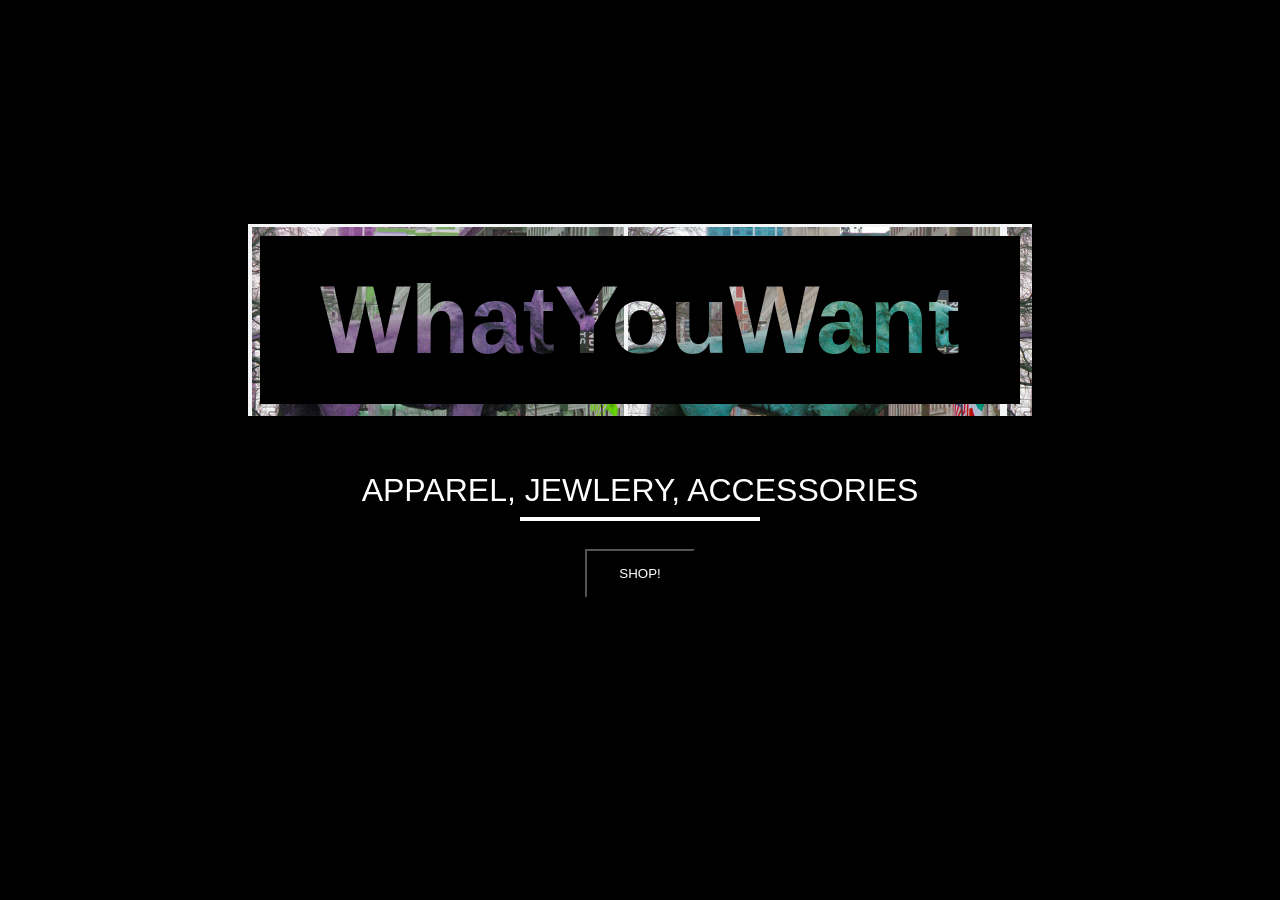
<file: WhatYouWant/WhatYouWant/index.html>
<!DOCTYPE html>
<html lang="en" dir="ltr">
  <head>
    <meta charset="utf-8">
    <meta name="title" content="WhatYouWant - Clothing Merchandise store for shoes, clothing, apparel, accessories, and jewlery">
    <meta name="description" content="WhatYouWant is an online distributor that specializes in fashion retail, jewlery, and hardgoods">
    <link rel="icon" href="icon-0326.jpg" type="image/x-icon">
    <link rel="stylesheet" href="indexstyle1.css">
    <title>WhatYouWant</title>
  </head>
  <body>
    <div class="wrapper">
      <div class="clip-text clip-text_one">WhatYouWant</div>
      <p class="title">Apparel, Jewlery, Accessories</p>
      <button type="button" onclick="window.location.href='WUWhome.html'">SHOP!</button>
    </div>
</file>
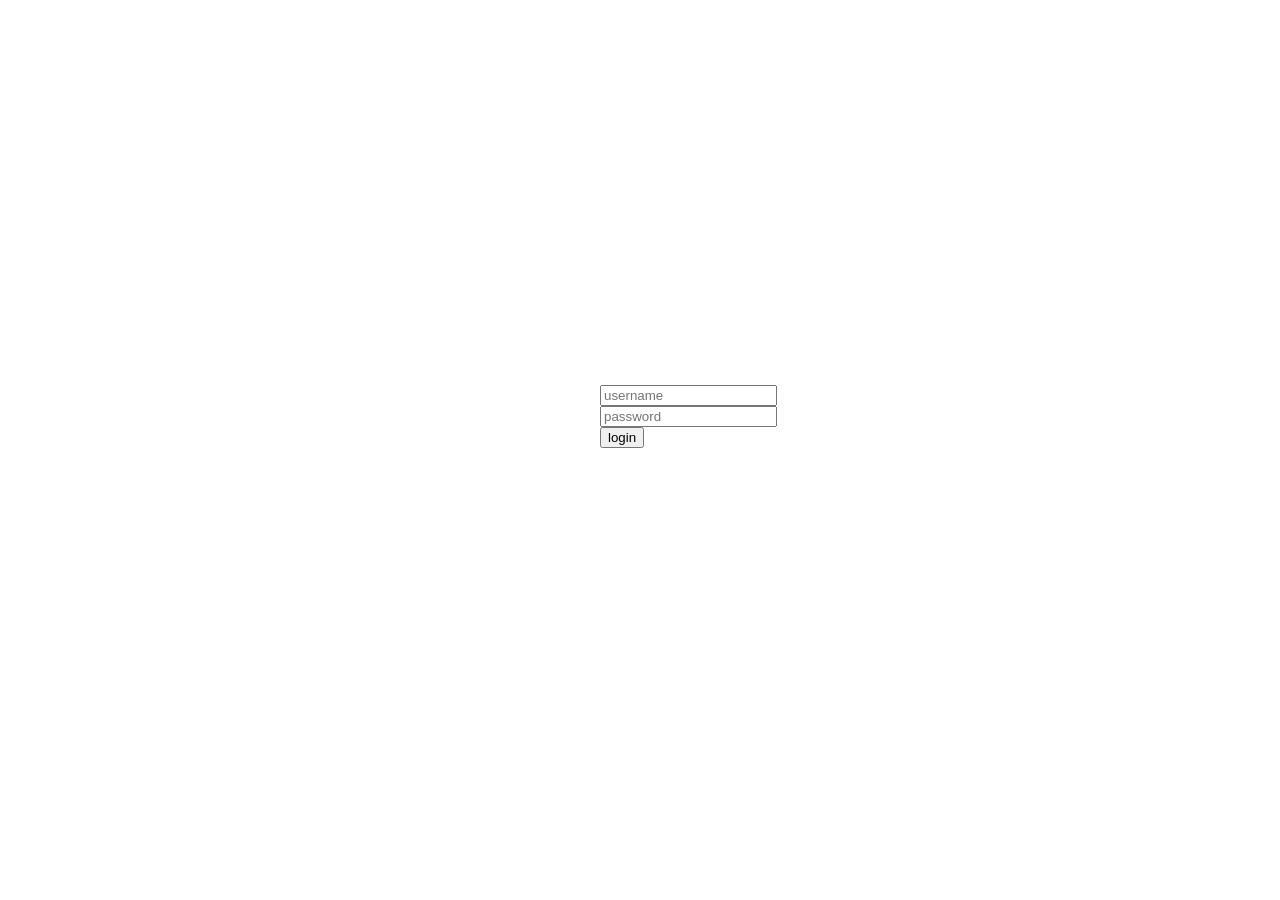
<file: login.html>
<html>
  <meta charset="utf-8">
  <title>Login</title>

  <style type='text/css' rel='stylesheet'>

    .body {
      position: fixed;
      width: 100%;
      top: -20px;
      right: -40px;
      background-image: url(https://images.pexels.com/photos/956981/milky-way-starry-sky-night-sky-star-956981.jpeg?auto=compress&cs=tinysrgb&dpr=1&w=500)
      background-size: cover;
      -webkit-filter: blur(0px);
    }

    .head {
      position: absolute;
      top: calc(50% - 35px);
      left: calc(50% - 255px);
    }

    .header div {
      float: left;
      color: white;
      font-size: 40px;
      font-weight: 200;
    }

    .header div span {

    }

    .login {
      position: absolute;
      top: calc(50% - 75px);
      left: calc(50% - 50px);
      height: 150px;
      width: 350px;
      padding: 10px;
    }

    .login input [type="text"] {
      width: 250px;
      height: 30px;
      background: transparent;
      border-radius: 2px;
      font-size: 16px;
      font-weight: 400;
      padding: 4px;
    }

    .login input [type=password] {
      width: 250px;
      height: 30px;
      background: transparent;
      border-radius: 2px;
      font-size: 16px;
      font-weight: 400;
      padding: 4px;
    }
    .login input [type=button] {
      width: 260px;
      height: 35px;
      cursor: pointer;
      border-radius: 2px;
      font-size: 16px;
      font-weight: 400;
      padding: 6px;
      margin-top: 10px;
    }
    .login input [type=button]:hover {
      opacity: 0.8;
    }

    .login input [type=button]:active {
      opacity: 0.6;
    }

    .login input [type=text]:focus {
      outline: none;
      border: 1px solid rgba(255,255,255,0.9);
    }

    .login input [type=password]:focus {
      outline: none;
      border: 1px solid rgba(255,255,255,0.9);
    }

    .login input [type=button]:focus {
      outline: none;
    }

    ::-webkit-input-placeholder {

    }

    ::-moz-input-placeholder {

    }

  </style>
  <head>
    <body oncontextmenu="return false">
      <div class='body'></div>
        <div class="grad"></div>
        <div class="header">
          <div>Please<span>Subscribe</span></div>
        </div>
        <br>
        <form name='login'>
          <div class='login'>
            <input type='text' placeholder='username' name='userid'><br>
            <input type='password' placeholder='password' name='pswrd'><br>
            <input type='button' onclick='check(this.form)' value='login'><br>
          </div>
        </form>

        <script type="text/javascript">
          function check(form) {
            if (form.userid.value == 'jacobwilson' && form.pswrd.value == '123') {
              window.open('http://youtube.com')
            }
            else {
              alert("The username and password you entered don't match")
            }
          }
        </script>

    </body>
  </head>

















</html>
</file>
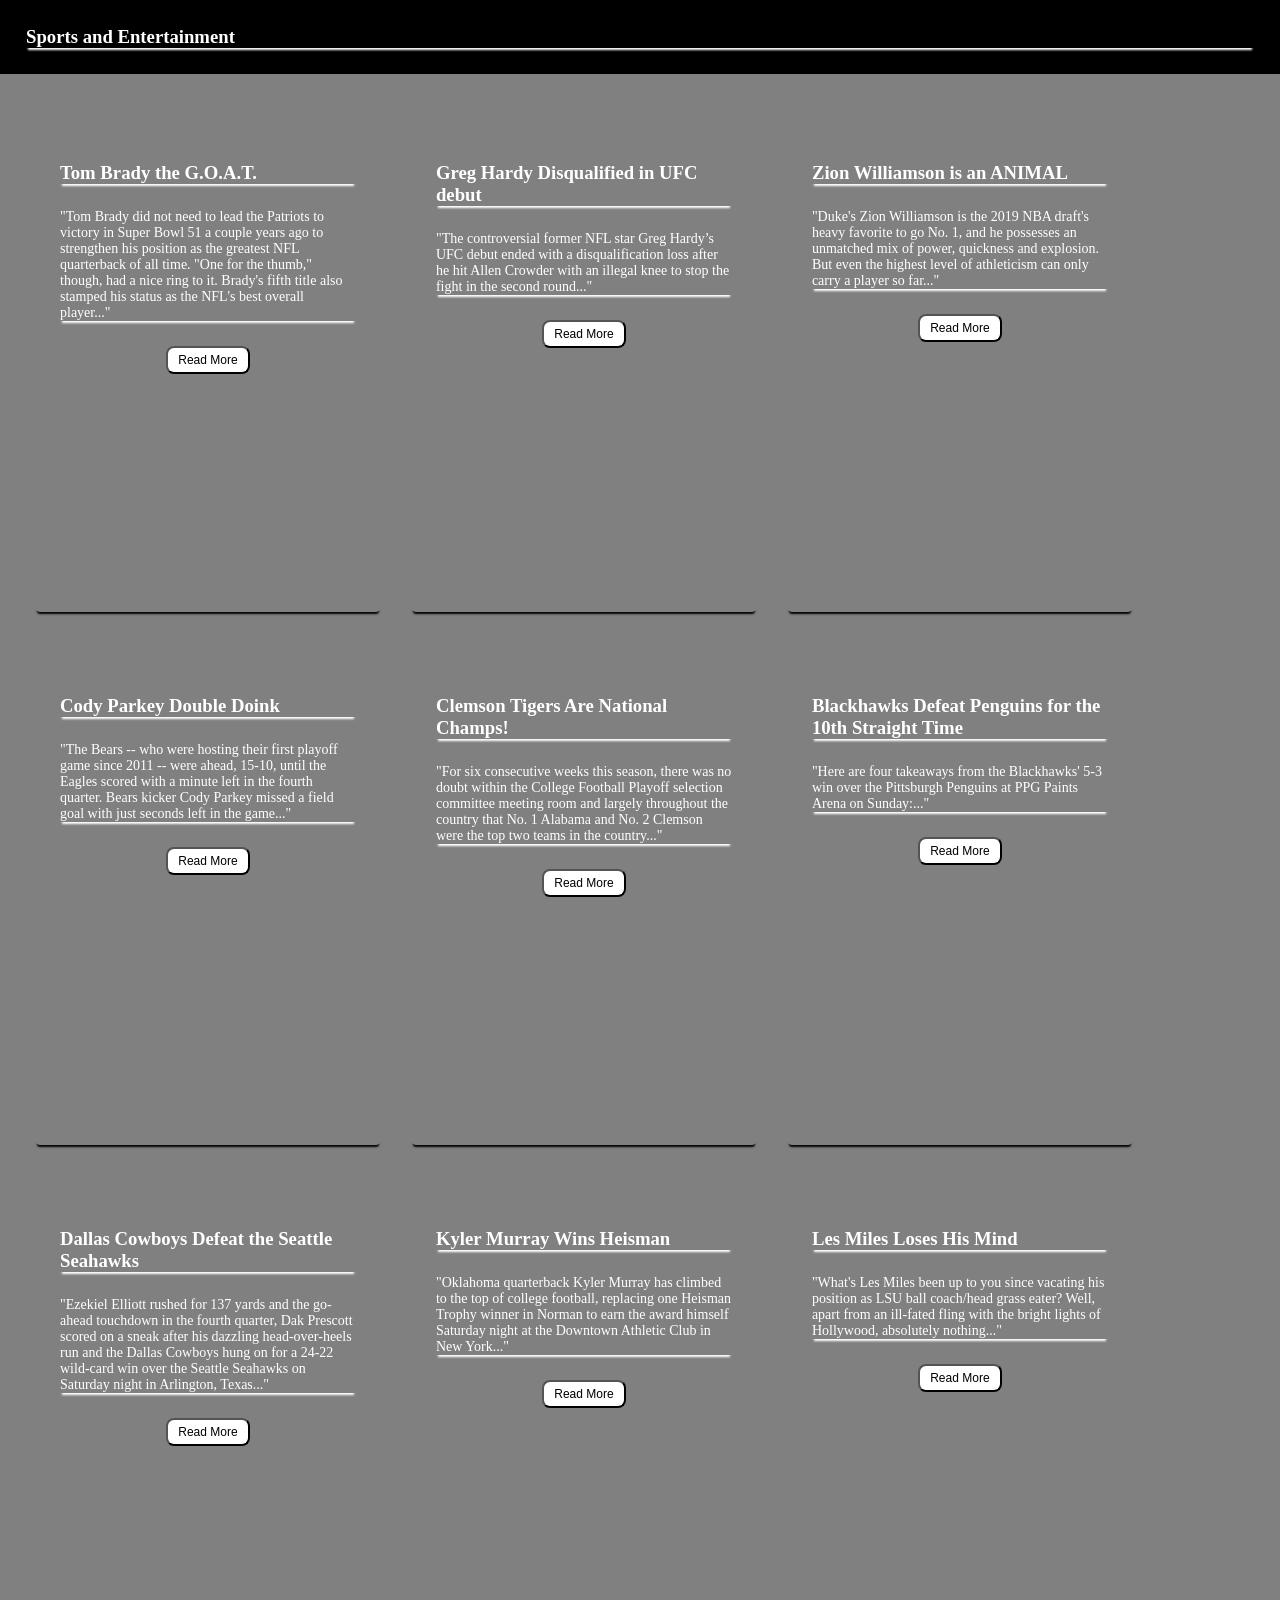
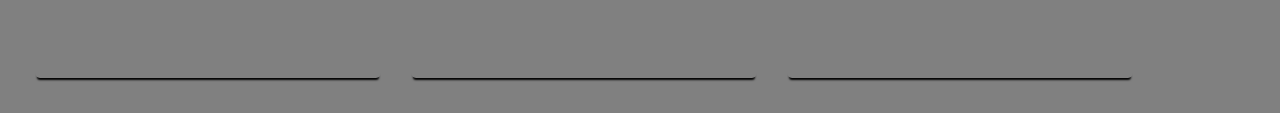
<file: nuskistreams.html>
<!DOCTYPE html>
<html lang="en" dir="ltr">
  <head>
    <meta charset="utf-8">
    <title>Nuski Streamz</title>
    <link rel='stylesheet' type='text/css'
     href='nuskistyle.css'>
  </head>

  <body>
    <header>
      <h3>Sports and Entertainment</h3>
    </header>

    <div class='container'>
      <div class='row'>
        <div class='column' style='background: url(http://images.performgroup.com/di/library/sporting_news/2b/3f/tom-brady-020617-getty-ftrjpg_1b8ywgyyxmlk91tq5phy8cwyig.jpg?t=296775418&w=960&quality=70) ;background-size: cover;'>
          <h3>Tom Brady the G.O.A.T.</h3>
          <p>"Tom Brady did not need to lead the Patriots to victory in Super Bowl 51 a couple years ago to strengthen his position as the greatest NFL quarterback of all time. "One for the thumb," though, had a nice ring to it. Brady's fifth title also stamped his status as the NFL's best overall player..."</p>
          <form>
            <input type='button' value='Read More' onclick="window.location.href='http://www.sportingnews.com/us/nfl/news/tom-brady-is-the-goat-of-more-than-just-the-nfl/39gljy2dhed81tmjm87jpptq4'"/>
          </form>
        </div>
        <div class='column' style='background: url(https://i.guim.co.uk/img/media/fd81ef0580227485857e31ce06c9de5692f6f249/0_151_4763_2860/master/4763.jpg?width=620&quality=85&auto=format&fit=max&s=e6c9e2052fa2b91deaf86c15a4bcc6a7) ;background-size: cover;'>
          <h3>Greg Hardy Disqualified in UFC debut</h3>
          <p>"The controversial former NFL star Greg Hardy’s UFC debut ended with a disqualification loss after he hit Allen Crowder with an illegal knee to stop the fight in the second round..."</p>
          <form>
            <input type='button' value='Read More' onclick="window.location.href='https://www.theguardian.com/sport/2019/jan/20/greg-hardy-ufc-debut-disqualification-allen-crowder-fight'"/>
          </form>
        </div>
        <div class='column' style='background: url(https://img.bleacherreport.net/img/images/photos/003/787/763/hi-res-93122e07c6302df434bf4b383dec8a47_crop_north.jpg?h=533&w=800&q=70&crop_x=center&crop_y=top) ;background-size: cover;'>
          <h3>Zion Williamson is an ANIMAL</h3>
          <p>"Duke's Zion Williamson is the 2019 NBA draft's heavy favorite to go No. 1, and he possesses an unmatched mix of power, quickness and explosion. But even the highest level of athleticism can only carry a player so far..."</p>
          <form>
            <input type='button' value='Read More' onclick="window.location.href='https://bleacherreport.com/articles/2817224-zion-williamson-could-be-the-best-no-1-nba-draft-pick-in-a-decade'"/>
          </form>
        </div>
      </div>
      <div class='row'>
        <div class='column' style='background: url(http://images.performgroup.com/di/library/omnisport/41/3d/parkey-cody-11142018-getty-ftrjpg_1lc85wl7kmx8b1ghjlonij8yjp.jpg?t=338772583&w=960&quality=70) ;background-size: cover;'>
          <h3>Cody Parkey Double Doink</h3>
          <p>"The Bears -- who were hosting their first playoff game since 2011 -- were ahead, 15-10, until the Eagles scored with a minute left in the fourth quarter. Bears kicker Cody Parkey missed a field goal with just seconds left in the game..."</p>
          <form>
            <input type='button' value='Read More' onclick="window.location.href='https://abc7chicago.com/sports/bears-fall-to-eagles-16-15-after-kicker-cody-parkey-misses-field-goal-ending-bears-season/5026015/'"/>
          </form>
        </div>
        <div class='column' style='background: url(http://images.performgroup.com/di/library/sporting_news/14/21/trevor-lawrence-tua-tagovailoa-010319-getty-ftr_uul7zlbs00131gu7011eswnxo.png?t=338487800&w=960&quality=70) ;background-size: cover;'>
          <h3>Clemson Tigers Are National Champs!</h3>
          <p>"For six consecutive weeks this season, there was no doubt within the College Football Playoff selection committee meeting room and largely throughout the country that No. 1 Alabama and No. 2 Clemson were the top two teams in the country..."</p>
          <form>
            <input type='button' value='Read More' onclick="window.location.href='http://www.espn.com/college-football/story/_/id/25710715/clemson-trevor-lawrence-win-national-championship-alabama'"/>
          </form>
        </div>
        <div class='column' style='background: url(https://www.nbcsports.com/chicago/sites/csnchicago/files/styles/article_hero_image/public/2019/01/27/kane-keith-127.jpg?itok=8B4ao5Iy) ;background-size: cover;'>
          <h3>Blackhawks Defeat Penguins for the 10th Straight Time</h3>
          <p>"Here are four takeaways from the Blackhawks' 5-3 win over the Pittsburgh Penguins at PPG Paints Arena on Sunday:..."</p>
          <form>
            <input type='button' value='Read More' onclick="window.location.href='https://www.nbcsports.com/chicago/blackhawks/four-takeaways-blackhawks-rally-beat-penguins-10th-straight-time'"/>
          </form>
        </div>
      </div>
      <div class='row'>
        <div class='column' style='background: url(http://images.performgroup.com/di/library/omnisport/b4/e/ezekiel-elliott-090517-usnews-getty-ftr_1qetj436hg81o1bjeq3ozzkto1.jpg?t=1372461062&w=960&quality=70) ;background-size: cover;'>
          <h3>Dallas Cowboys Defeat the Seattle Seahawks</h3>
          <p>"Ezekiel Elliott rushed for 137 yards and the go-ahead touchdown in the fourth quarter, Dak Prescott scored on a sneak after his dazzling head-over-heels run and the Dallas Cowboys hung on for a 24-22 wild-card win over the Seattle Seahawks on Saturday night in Arlington, Texas..."</p>
          <form>
            <input type='button' value='Read More' onclick="window.location.href='https://www.radio.com/articles/dallas-cowboys-defeat-seattle-seahawks-nfl-playoffs-ezekiel-elliott-dak-prescott-star'"/>
          </form>
        </div>
        <div class='column' style='background: url(https://www.nbcsports.com/bayarea/sites/csnbayarea/files/styles/article_hero_image/public/2018/12/04/murrayheismanusatsi.jpg?itok=SDk-b39w) ;background-size: cover;'>
          <h3>Kyler Murray Wins Heisman</h3>
          <p>"Oklahoma quarterback Kyler Murray has climbed to the top of college football, replacing one Heisman Trophy winner in Norman to earn the award himself Saturday night at the Downtown Athletic Club in New York..."</p>
          <form>
            <input type='button' value='Read More' onclick="window.location.href='https://www.washingtonpost.com/sports/2018/12/09/oklahoma-quarterback-kyler-murray-wins-heisman-trophy/?noredirect=on&utm_term=.ac5a550c5fa9'"/>
          </form>
        </div>
        <div class='column' style='background: url(https://a57.foxnews.com/static.foxnews.com/foxnews.com/content/uploads/2018/11/1862/1048/CFB-Les-Miles.jpg?ve=1&tl=1) ;background-size: cover;'>
          <h3>Les Miles Loses His Mind</h3>
          <p>"What's Les Miles been up to you since vacating his position as LSU ball coach/head grass eater? Well, apart from an ill-fated fling with the bright lights of Hollywood, absolutely nothing..."</p>
          <form>
            <input type='button' value='Read More' onclick="window.location.href='https://www.golfdigest.com/story/les-miles-is-literally-speechless-about-his-new-job-as-kansas-football-coach'"/>
          </form>
        </div>
      </div>
    </div>
  </body>
</html>
</file>
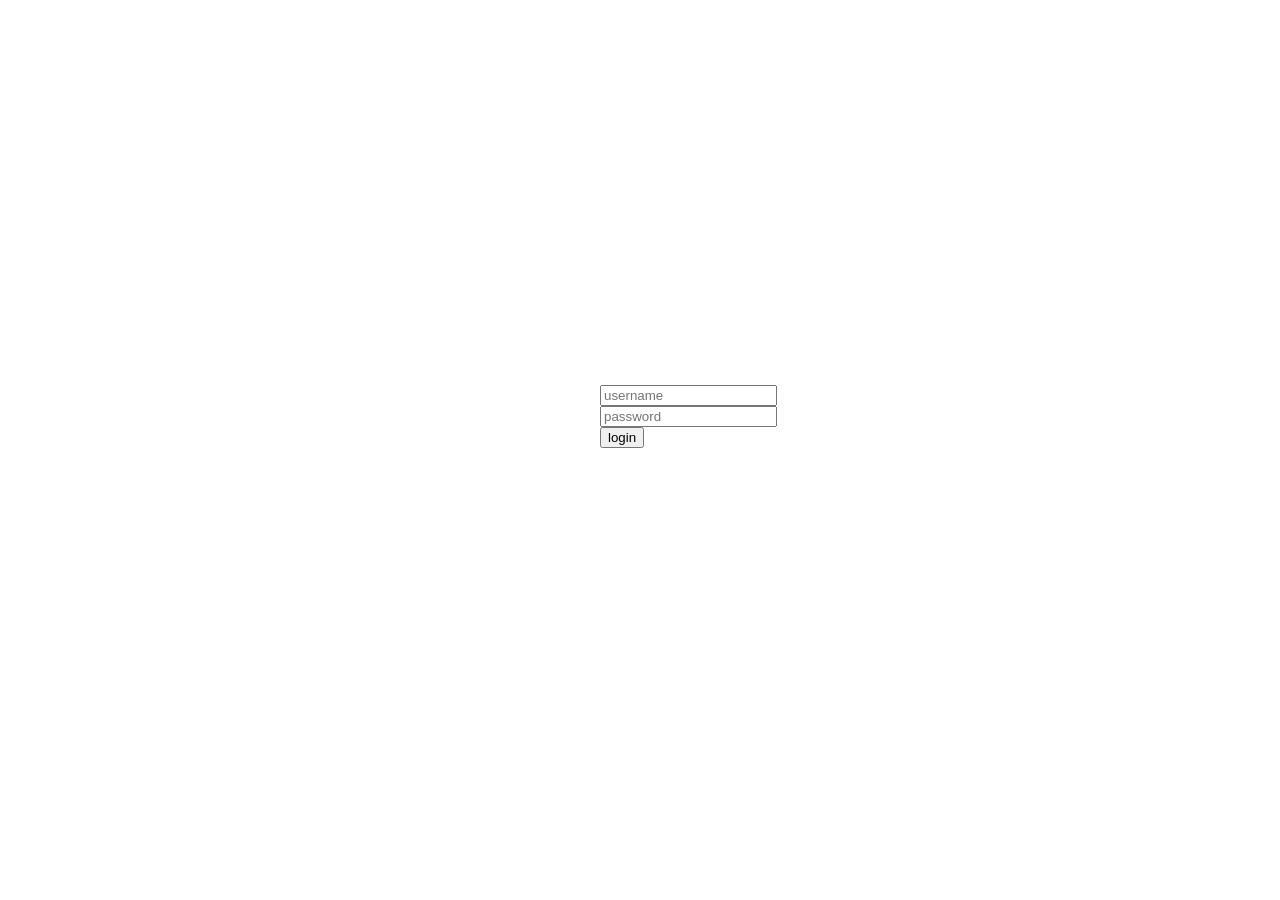
<file: WhatYouWant/WhatYouWant/login.html>
<html>
  <meta charset="utf-8">
  <title>Login</title>
  <link rel="stylesheet" href="login_style.css">

  <head>
    <body oncontextmenu="return false">
      <div class='body'></div>
        <div class="grad"></div>
        <div class="header">
          <div>Please<span>Subscribe</span></div>
        </div>
        <br>
        <form name='login'>
          <div class='login'>
            <input type='text' placeholder='username' name='userid'><br>
            <input type='password' placeholder='password' name='pswrd'><br>
            <input type='button' onclick='check(this.form)' value='login'><br>
          </div>
        </form>

        <script type="text/javascript">
          function check(form) {
            if (form.userid.value == 'jacobwilson' && form.pswrd.value == '123') {
              window.open('http://youtube.com')
            }
            else {
              alert("The username and password you entered don't match")
            }
          }
        </script>

    </body>
  </head>
</html>
</file>
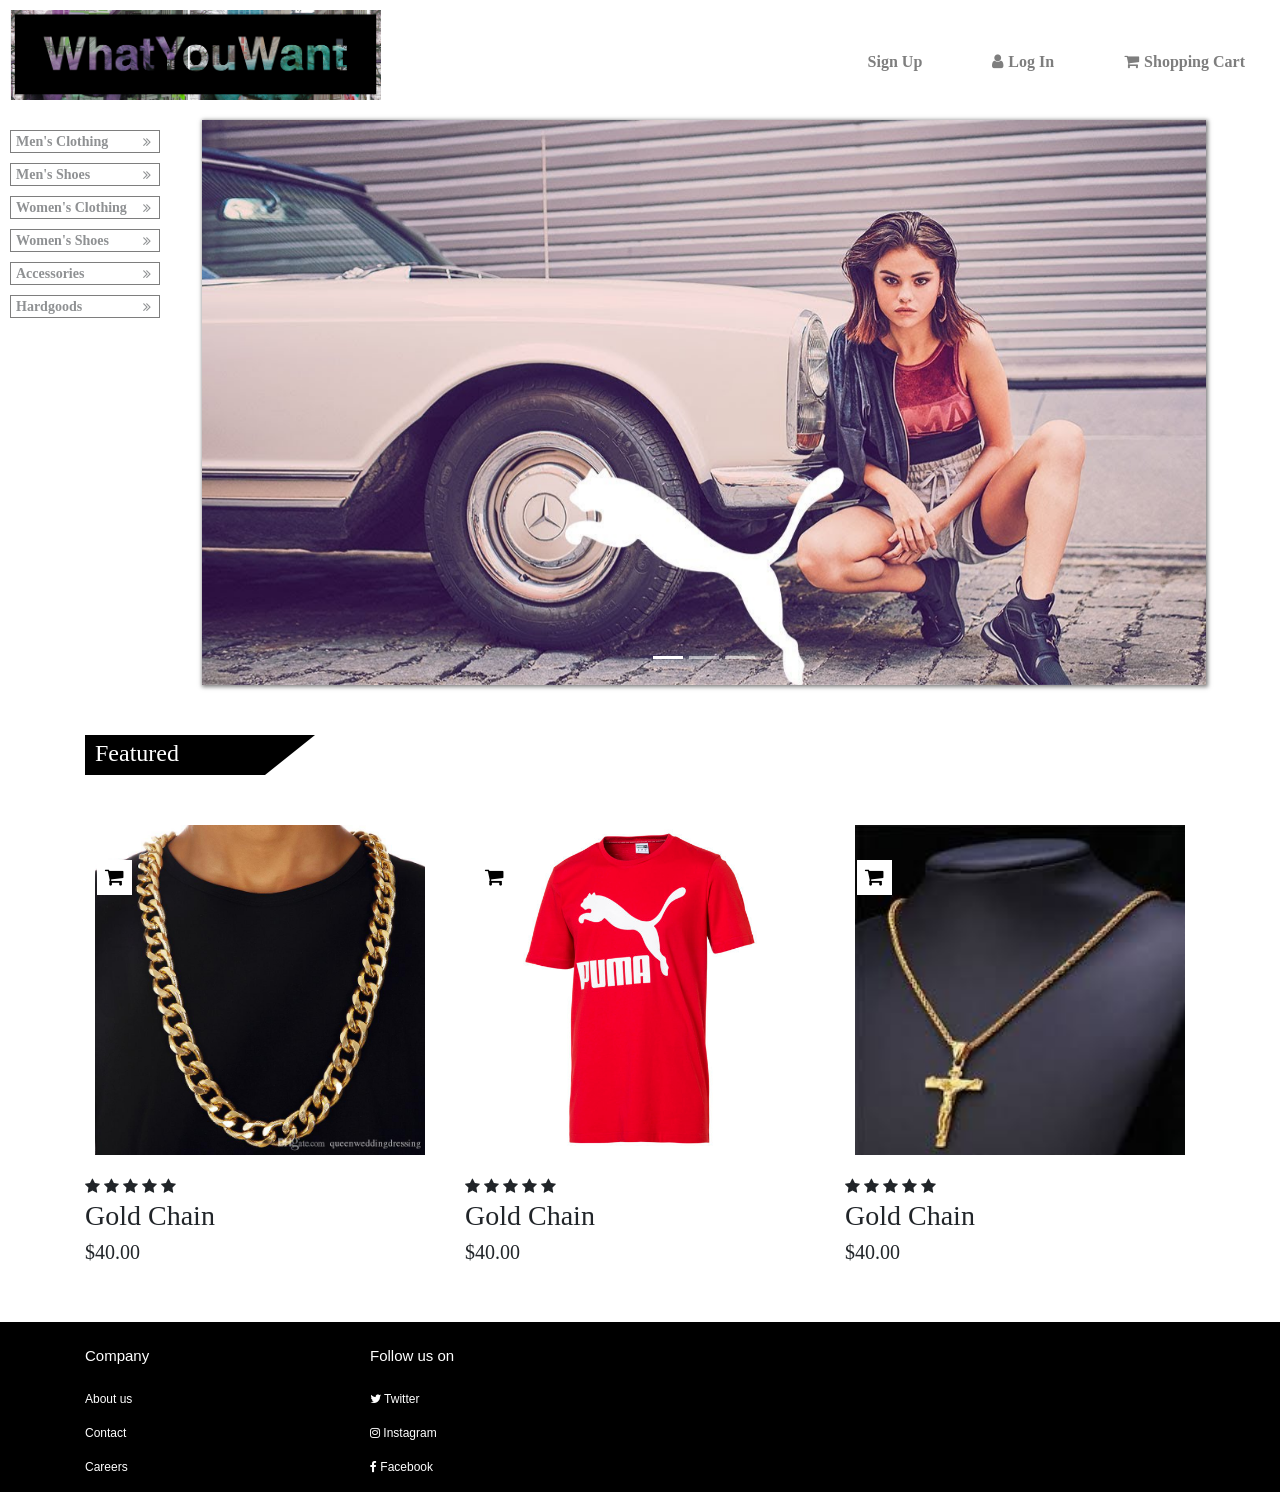
<file: WhatYouWant/WhatYouWant/WUWhome.html>
<!DOCTYPE html>
<html lang="en" dir="ltr">
  <head>
    <meta charset="utf-8">
    <title>WhatYouWant.com</title>
    <link rel="stylesheet" href="WUWhomestyle.css">
    <link rel="stylesheet" href="https://stackpath.bootstrapcdn.com/bootstrap/4.3.1/css/bootstrap.min.css">
    <link rel="stylesheet" href="https://stackpath.bootstrapcdn.com/font-awesome/4.7.0/css/font-awesome.min.css">
    <script src="https://code.jquery.com/jquery-3.3.1.slim.min.js"></script>
    <script src="https://stackpath.bootstrapcdn.com/bootstrap/4.3.1/js/bootstrap.min.js"></script>
  </head>
  <body>
    <div class="top-nav-bar">
    <div class="logo">
      <i class="fa fa-bars" id="menu-button" onclick="openmenu()"></i>
      <i class="fa fa-times" id="close-button" onclick="closemenu()"></i>
      <img class="logo" src='WhatYouWantLogo1.png'>
    </div>
    <div class="menu-bar">
      <ul>
        <li><a href="#">Sign Up</a></li>
        <li><a href="login.html"><i class="fa fa-user"></i>Log In</a></li>
        <li><a href="#"><i class="fa fa-shopping-cart"></i></i>Shopping Cart</a></li>
      </ul>
    </div>
    </div>
    <section class="header">
      <div class="side-menu" id="side-menu">
        <ul>
          <li>Men's Clothing<i class="fa fa-angle-double-right"></i>
            <ul>
              <li>T-Shirts </li>
              <li>Hoodies </li>
              <li>Pants </li>
            </ul>
          </li>
          <li>Men's Shoes<i class="fa fa-angle-double-right"></i>
            <ul>
              <li>sub-menu</li>
              <li>sub-menu</li>
              <li>sub-menu</li>
            </ul>
          </li>
          <li>Women's Clothing<i class="fa fa-angle-double-right"></i>
            <ul>
              <li>sub-menu</li>
              <li>sub-menu</li>
              <li>sub-menu</li>
            </ul>
          </li>
          <li>Women's Shoes<i class="fa fa-angle-double-right"></i>
            <ul>
              <li>sub-menu</li>
              <li>sub-menu</li>
              <li>sub-menu</li>
            </ul>
          </li>
          <li>Accessories<i class="fa fa-angle-double-right"></i>
            <ul>
              <li>sub-menu</li>
              <li>sub-menu</li>
              <li>sub-menu</li>
            </ul>
          </li>
          <li>Hardgoods<i class="fa fa-angle-double-right"></i>
            <ul>
              <li>sub-menu</li>
              <li>sub-menu</li>
              <li>sub-menu</li>
            </ul>
          </li>
        </ul>
      </div>
      <div class="slide-show">
        <div id="slide-show" class="carousel slide carousel-fade" data-ride="carousel">
          <div class="carousel-inner">
            <div class="carousel-item active">
              <img class="d-block w-100" src="slideshow2.jpg">
            </div>
            <div class="carousel-item">
              <img class="d-block w-100" src="slideshow5.jpg">
            </div>
            <div class="carousel-item">
              <img class="d-block w-100" src="slideshow3.jpg">
            </div>
          </div>
          <ol class="carousel-indicators">
            <li data-target="slide-show" data-slide-to="0" class="active"></li>
            <li data-target="slide-show" data-slide-to="1"></li>
            <li data-target="slide-show" data-slide-to="2"></li>
          </ol>
        </div>
      </div>
    </section>

    <section class="featured-items">
      <div class="container">
        <div class="title">
          <h2>Featured</h2>
        </div>
        <div class="row">
          <div class="col-md-4">
          <div class="product-top">
            <img src="featured1.jpg" alt="...">
              <div class="overlay-right">
                <button type="button" class="btn btn-secondary" title="Add to Cart">
                  <i class="fa fa-shopping-cart"></i>
                </button>
              </div>
          </div>
          <div class="product-bottom">
            <i class="fa fa-star"></i>
            <i class="fa fa-star"></i>
            <i class="fa fa-star"></i>
            <i class="fa fa-star"></i>
            <i class="fa fa-star"></i>
              <h3>Gold Chain</h3>
              <h5>$40.00</h5>
          </div>
          </div>
          <div class="col-md-4">
            <div class="product-top">
              <a href="product.html"><img src="product1.jpg" alt="..."></a>
                <div class="overlay-right">
                  <button type="button" class="btn btn-secondary" title="Add to Cart">
                    <i class="fa fa-shopping-cart"></i>
                  </button>
                </div>
            </div>
            <div class="product-bottom">
              <i class="fa fa-star"></i>
              <i class="fa fa-star"></i>
              <i class="fa fa-star"></i>
              <i class="fa fa-star"></i>
              <i class="fa fa-star"></i>
                <h3>Gold Chain</h3>
                <h5>$40.00</h5>
            </div>
          </div>
          <div class="col-md-4">
            <div class="product-top">
              <img src="featured3.jpeg" alt="...">
                <div class="overlay-right">
                  <button type="button" class="btn btn-secondary" title="Add to Cart">
                    <i class="fa fa-shopping-cart"></i>
                  </button>
                </div>
            </div>
            <div class="product-bottom">
              <i class="fa fa-star"></i>
              <i class="fa fa-star"></i>
              <i class="fa fa-star"></i>
              <i class="fa fa-star"></i>
              <i class="fa fa-star"></i>
                <h3>Gold Chain</h3>
                <h5>$40.00</h5>
            </div>
          </div>
        </div>
      </div>
    </section>

    <section class="footer">
      <div class="container">
        <div class="row">
          <div class="col-md-3">
            <h1>Company</h1>
            <p>About us</p>
            <p>Contact</p>
            <p>Careers</p>
          </div>
          <div class="col-md-3">
            <h1>Follow us on</h1>
            <p><i class="fa fa-twitter"></i> Twitter</p>
            <p><i class="fa fa-instagram"></i> Instagram</p>
            <p><i class="fa fa-facebook-f"></i> Facebook</p>
          </div>
        </div>
      </div>
    </section>

    <script type="text/javascript">
      function openmenu()
      {
        document.getElementById("side-menu").style.display="block";
        document.getElementById("menu-button").style.display="block";
        document.getElementById("close-button").style.display="block";
      }
      function closemenu()
      {
        document.getElementById("side-menu").style.display="none";
        document.getElementById("menu-button").style.display="block";
        document.getElementById("close-button").style.display="none";
      }
    </script>

  </body>
</html>
</file>
<file: WhatYouWant/WhatYouWant/indexstyle1.css>
* {
    margin: 0;
    padding: 0;
}

*,
:before,
:after {
    -webkit-box-sizing: border-box;
       -moz-box-sizing: border-box;
            box-sizing: border-box;
}

html,
body {
    min-height: 100%;
}

body {
    font-family: 'Oswald', sans-serif;
    color: #fff;
    background-color: #000;
}
button
{
  background-color: black;
  color: white;
  padding: 15px 32px;
  text-align: center;
}
button:hover
{
  color: #9933ff;
  border: 1px solid #9933ff;
}
.wrapper {
    text-align: center;
    margin-top: 200px;
}

.title {
    font-size: 2em;
    position: relative;
    margin: 0 auto 1em;
    padding: 1em 1em .25em 1em;
    text-align: center;
    text-transform: uppercase;
}
.title:after {
    position: absolute;
    top: 100%;
    left: 50%;
    width: 240px;
    height: 4px;
    margin-left: -120px;
    content: '';
    background-color: #fff;
}

/* Clip text element */
.clip-text {
    font-size: 6em;
    font-weight: bold;
    line-height: 1;
    position: relative;
    display: inline-block;
    margin: .25em;
    padding: .5em .75em;
    text-align: center;
    /* Color fallback */
    color: #fff;
    -webkit-background-clip: text;

    -webkit-text-fill-color: transparent;
}

.clip-text:before,
.clip-text:after {
    position: absolute;
    content: '';
}

/* Background */
.clip-text:before {
    z-index: -2;
    top: 0;
    right: 0;
    bottom: 0;
    left: 0;
    background-image: inherit;
}

/* Text Background (black zone) */
.clip-text:after {
    position: absolute;
    z-index: -1;
    top: .125em;
    right: .125em;
    bottom: .125em;
    left: .125em;
    background-color: #000;
}

/* Change the background position to display letter when the black zone isn't here */
.clip-text--no-textzone:before {
    background-position: -.75em 0;
}

.clip-text--no-textzone:after {
    content: none;
}

/* Use Background-size cover for photo background and no-repeat background */
.clip-text--cover,
.clip-text--cover:before {
    background-repeat: no-repeat;
    -webkit-background-size: cover;
            background-size: cover;
  background-position: 50% 50%;
}
.clip-text_one {
    background-image: url("lions.png");
}
</file>
<file: nuskistyle.css>
body {
  margin: 0;
  padding: 0;
  background-color: grey;
}
p {
  font-size: 14px;
}
header {
  color: white;
  font-family: monospace;
  background: black;
  padding: 1px;
}
.column {
  padding-top: 28px;
  padding-bottom: 25px;
  border-radius: 5px;
  border: 1px;
  float: left;
  height: 450px;
  width: 27.9%;
  margin: 15px;
  box-shadow: 0 4px 2px -2px;
}
.row:after {
  content: '';
  display: table;
  clear: both;
}
h3, p {
  color: white;
  margin: 25px 25px 25px;
  font-family: georgia;
  box-shadow: 0 4px 2px -2px;
}
input {
  text-align: center;
  background-color: white;
  color: black;
  font-size: 12px;
  text-decoration: none;
  padding: 5px 10px;
  border-radius: 8px;
  margin: 0 auto;
  display: block;
  -webkit-transition-duration: 0.4s;
  transition-duration: 0.4s;
  cursor: pointer;
}
input:hover {
  background-color: deepskyblue;
  color: white
}
.container {
  margin: 20px;
}
.column:hover {
  transform:scale(1.09)
}
</file>
<file: WhatYouWant/WhatYouWant/login_style.css>
.body {
  position: fixed;
  width: 100%;
  top: -20px;
  right: -40px;
  background-image: url("https://images.pexels.com/photos/956981/milky-way-starry-sky-night-sky-star-956981.jpeg?auto=compress&cs=tinysrgb&dpr=1&w=500")
  background-size: cover;
  -webkit-filter: blur(0px);
}

.head {
  position: absolute;
  top: calc(50% - 35px);
  left: calc(50% - 255px);
}

.header div {
  float: left;
  color: white;
  font-size: 40px;
  font-weight: 200;
}

.header div span {

}

.login {
  position: absolute;
  top: calc(50% - 75px);
  left: calc(50% - 50px);
  height: 150px;
  width: 350px;
  padding: 10px;
}

.login input [type="text"] {
  width: 250px;
  height: 30px;
  background: transparent;
  border-radius: 2px;
  font-size: 16px;
  font-weight: 400;
  padding: 4px;
}

.login input [type=password] {
  width: 250px;
  height: 30px;
  background: transparent;
  border-radius: 2px;
  font-size: 16px;
  font-weight: 400;
  padding: 4px;
}
.login input [type=button] {
  width: 260px;
  height: 35px;
  cursor: pointer;
  border-radius: 2px;
  font-size: 16px;
  font-weight: 400;
  padding: 6px;
  margin-top: 10px;
}
.login input [type=button]:hover {
  opacity: 0.8;
}

.login input [type=button]:active {
  opacity: 0.6;
}

.login input [type=text]:focus {
  outline: none;
  border: 1px solid rgba(255,255,255,0.9);
}

.login input [type=password]:focus {
  outline: none;
  border: 1px solid rgba(255,255,255,0.9);
}

.login input [type=button]:focus {
  outline: none;
}

::-webkit-input-placeholder {

}

::-moz-input-placeholder {

}
</file>
<file: WhatYouWant/WhatYouWant/WUWhomestyle.css>
*
{
  margin: 0;
  padding: 0;
}
body
{
  background-color: #fff;
  font-family: sans-serif;
}
.top-nav-bar
{
  height: 100px;
  top: 0;
  position: sticky;
  background: #fff;
  margin-bottom: 20px;
  z-index: 2;
}
.logo
{
  height: 90px;
  display: inline-block;
  margin: 5px 5px;
}
.menu-bar
{
  width: 40%;
  height: 55px;
  float: right;
  display: inline-block;
}
.menu-bar ul
{
  display: inline-flex;
  float: right;
}
.menu-bar ul li
{
  list-style-type: none;
  padding-top: 50px;
  padding-left: 35px;
  padding-right: 35px;
  text-align: center;
  background-color: #fff;
  cursor: pointer;
}
.menu-bar ul li a
{
  font-size: 16px;
  font-weight: bold;
  font-family: Impact;
  color: #000;
  text-decoration: none;
  opacity: 0.5;
}
.menu-bar ul li a:hover
{
  opacity: 1.0;
}
.fa-shopping-cart
{
  margin-right: 5px;
}
.fa-user {
  margin-right: 5px;
}
@media only screen and (max-width: 980px)
{
  .top.nav-bar
  {
    height: 120px;
    border-bottom: 0px;
  }
  .menu-bar
  {
    width: 100%;
  }
  .menu-bar ul
  {
    margin: 10px 0px;
    width: 100%;
  }
  .menu-bar ul li
  {
    height: 58px;
    width: 100%;
  }
}

/* side menu */

.side-menu
{
  height: 80%;
  width: 12.5%;
  font-size: 14px;
  font-family: Impact;
  float: left;
  z-index: 2;
  background-color: #fff;
}
.side-menu ul
{
  margin-left: 10px;
}
.side-menu ul li
{
  list-style-type: none;
  font-weight: bold;
  margin-top: 10px;
  opacity: 0.5;
  padding-left: 5px;
  border: 1px solid #000;
  cursor: pointer;
}
.side-menu ul li:hover
{
  opacity: 1.0;
}
.side-menu ul li ul
{
  display: none;
  z-index: 10;
  top: 77px;
  border: 0px;
}
.side-menu ul li:hover ul
{
  display: block;
  height: 40%;
  margin-left: 11.3%;
  padding: 0px 100px 10px 10px;
  position: fixed;
  background: #ececec;
  opacity: 0.8;
  color: #000;
  border: 0px;
  box-shadow: 1px 1px 4px 1px rgba(0, 0, 0, 0.5);
}
.fa-angle-double-right
{
  margin-top: 4px;
  margin-right: 8px;
  float: right;
}
#menu-button, #close-button
{
  font-size: 30px;
  margin: 10px;
  color: purple;
  display: none;
}

@media only screen and (max-width: 980px)
{
  .side-menu
  {
    width: 34%;
    z-index: 20;
    top: 133px;
    position: fixed;
    font-size: 12px;
    display: none;
  }
  .side-menu ul li ul
  {
    top: 133px;
  }
  .side-menu ul li:hover ul
  {
    margin-left: 31%;
  }
  #menu-button {
    display: block;
  }
}

/* slide-show */
.slide-show
{
  width: 80%;
  margin-left: 15%;
  padding: 0px 10px;
}
.carousel
{
  box-shadow: 1px 1px 4px 1px rgba(0, 0, 0, 0.5);
}
.carousel-indicators
{
  z-index: 1 !important;
}
@media only screen and (max-width: 980px)
{
  .slide-show
  {
    width: 100%;
    margin-left: 0;
  }
}

/* featured-items */
.featured-items
{
  margin: 50px 0px;
}
.featured-items img
{
  width: 100%;
  padding: 20px 10px;
  transition: 1s;
  cursor: pointer;
}
.title
{
  background: #000;
  color: #fff;
  width: 180px;
  padding: 4px 10px;
  height: 40px;
  margin-bottom: 30px;
  display: flex;
}
.title h2
{
  font-size: 24px;
  font-family: impact;
}
.title::after
{
  content: '';
  border-top: 40px solid #000;
  border-right: 50px solid transparent;
  position: absolute;
  display: flex;
  margin-top: -4px;
  margin-left: 170px;
}
.product-top img
{
  width: 100%
}
.product-bottom
{
  font-family: impact;
}
.overlay-right
{
  display: block;
  position: absolute;
  top: 10%;
  width: 70px;
}
.overlay-right .fa
{
  cursor: pointer;
  background-color: #fff;
  color: black;
  height: 35px;
  width: 35px;
  font-size: 20px;
  padding: 7px;
  margin-top: 5%;
  margin-bottom: 5%;
}
.overlay-right .btn-secondary
{
  background: none !important;
  border: none !important;
  box-shadow: none !important;
}
.product-top:hover .overlay-right
{
  opacity: 1;
  margin-left: 5%;
  transition: 0.5s;
}
.footer
{
  margin-top: 50px;
  background: #000;
  color: #fff;
}
.footer h1
{
  font-size: 15px;
  margin: 25px 0px;
}
.footer p
{
  font-size: 12px;
}
.product
{
  margin-top: 70px;
}
.new-item
{
  background: purple;
  width: 50px;
  color: #fff;
  font-size: 12px;
  font-weight: bold;
  font-family: impact;
  margin-top: 20px;
}
.product .price
{
  font-size: 26px;
}
.col-md-7 input
{
  border: 1px solid;
  font-weight: bold;
  height: 33px;
  width: 30px;
  text-align: center;
}
.col-md-7 .btn-primary
{
  background: #0066ff !important;
  color: white;
  font-size: 15px;
  margin-left: 20px;
  border: none;
  box-shadow: none;
  padding: 7px;
}
.product-description h6
{
  margin-top: 35px;
}
.product-description p
{
  margin: 30px;
}
.product-description hr
{
  margin-bottom: 50px;
}
</file>
